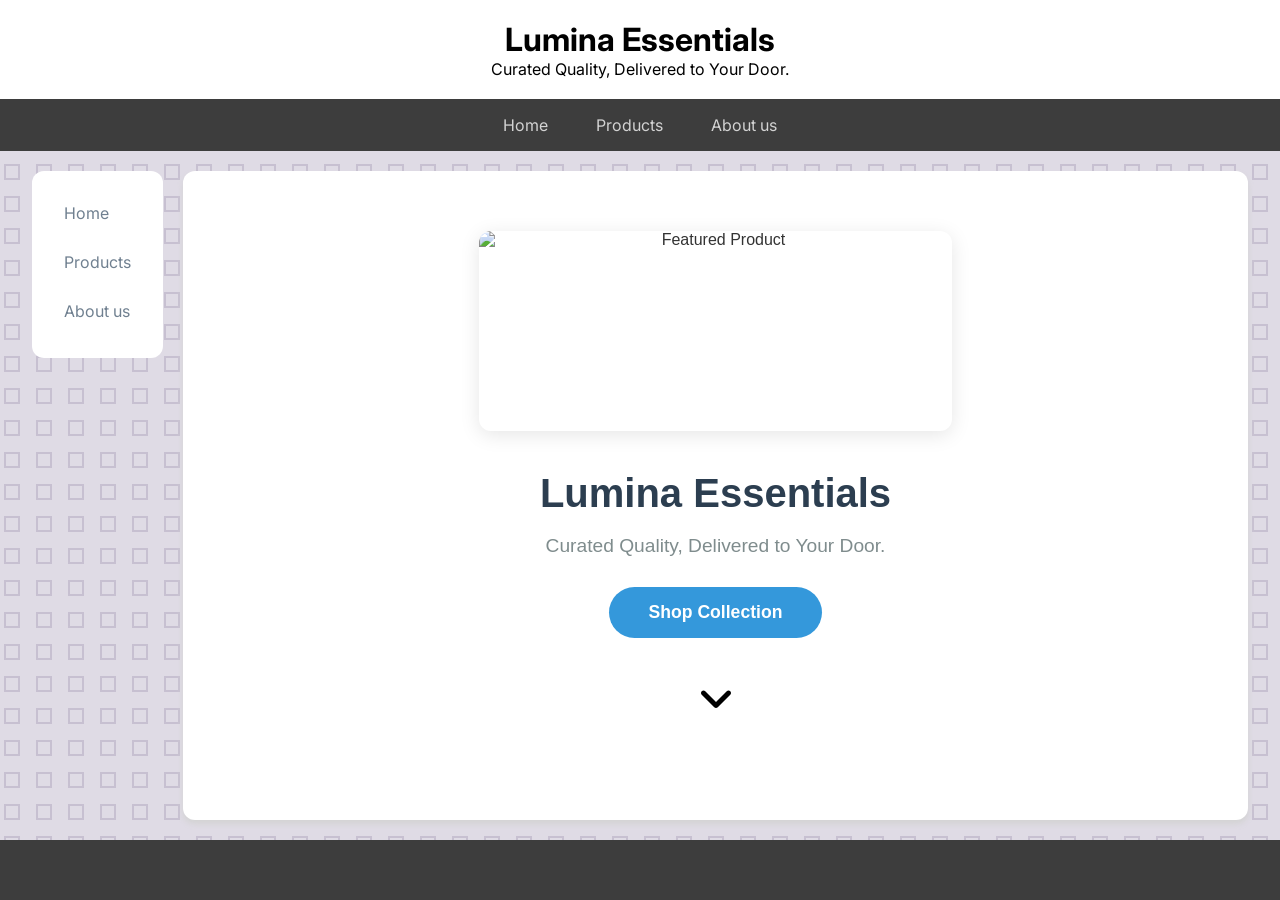
<file: index.html>
<!doctype html>
<html lang="en">
  <head>
    <meta charset="UTF-8" />
    <meta name="viewport" content="width=device-width, initial-scale=1.0">
    <title>Activity 5</title>
    <link rel="stylesheet" href="style.css">
    <style>
      iframe {
        width: 100%;
        height: 100%;
        border: none;
      }
    </style>
  </head>
  <body>
    <div class="header">
      <h1>Lumina Essentials</h1>
      <p>Curated Quality, Delivered to Your Door.</p>
    </div>

    <div class="nav">
      <a href="home_content.html" target="contentFrame">Home</a>
      <a href="Page2.html" target="contentFrame">Products</a>
      <a href="Page3.html" target="contentFrame">About us</a>
    </div>

    <div class="page">
      <div class="sidebar">
        <a href="home_content.html" target="contentFrame">Home</a>
        <a href="Page2.html" target="contentFrame">Products</a>
        <a href="Page3.html" target="contentFrame">About us</a>
      </div>
      
      <div class="main">
        <iframe name="contentFrame" src="home_content.html"></iframe>
      </div>
    </div>

    <div class="footer">
      </div>
  </body>
</html>
</file>
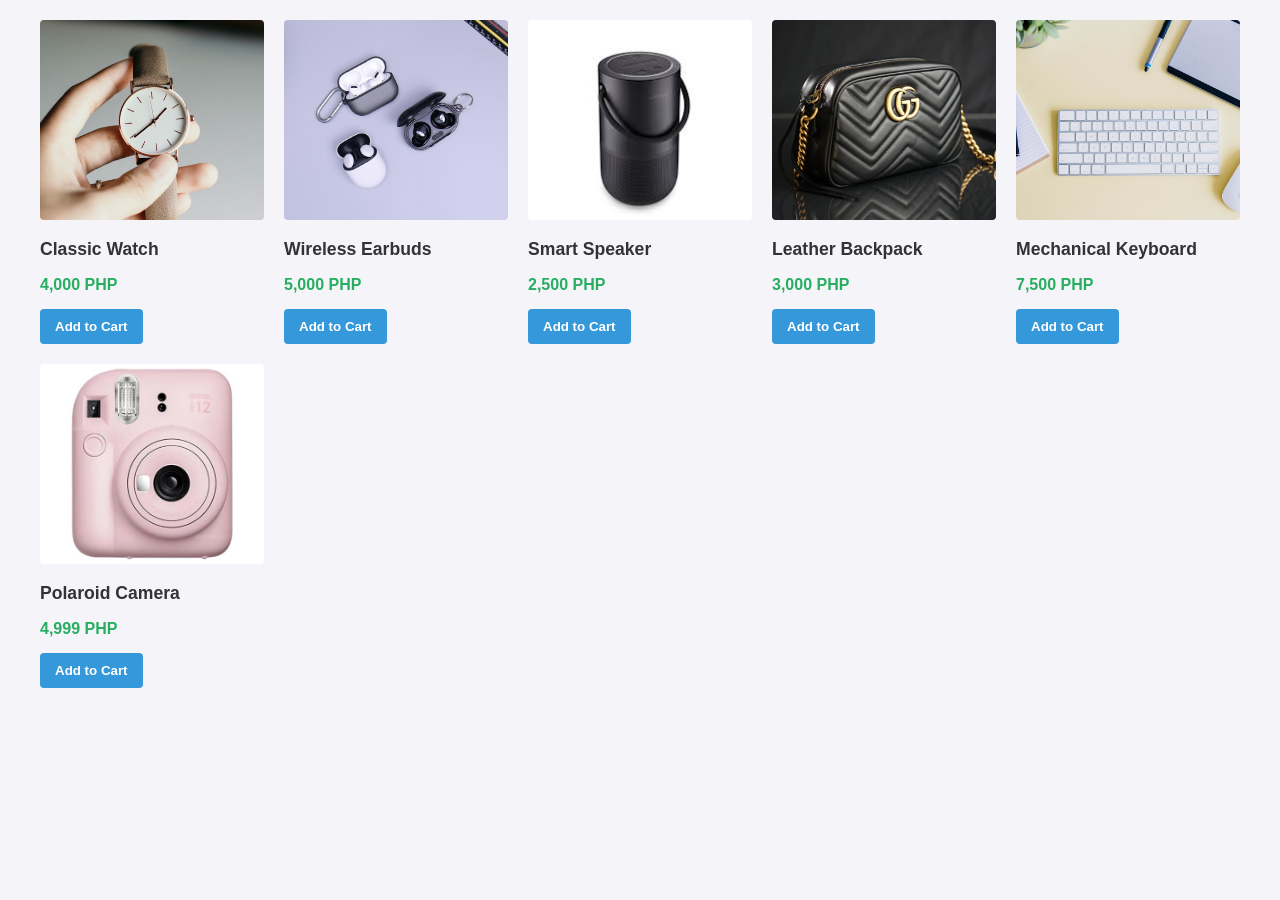
<file: Page2.html>
<!DOCTYPE html>
<html lang="en">
<head>
  <meta charset="UTF-8">
  <meta name="viewport" content="width=device-width, initial-scale=1.0">
  <title>Product Catalog</title>
  <style>
    body {
      font-family: Tahoma, Geneva, Verdana, sans-serif;
      margin: 0;
      padding: 20px;
      background-color: #f4f4f9;
    }

    .product-grid {
      display: grid;
      grid-template-columns: repeat(auto-fill, minmax(220px, 1fr));
      gap: 20px;
      max-width: 1200px;
      margin: 0 auto;
    }

    .product-card:hover {
      transform: translateY(-5px);
      box-shadow: 0 10px 20px rgba(0,0,0,0.1);
    }

    .product-card img {
      width: 100%;
      height: 200px;
      object-fit: cover;
      border-radius: 4px;
    }

    .product-card h3 {
      margin: 15px 0 5px;
      font-size: 1.1rem;
      color: #333;
    }

    .price {
      font-weight: bold;
      color: #27ae60;
      margin-bottom: 15px;
    }

    button {
      background-color: #3498db;
      color: white;
      border: none;
      padding: 10px 15px;
      border-radius: 4px;
      cursor: pointer;
      font-weight: 600;
    }

    button:hover {
      background-color: #2980b9;
    }
  </style>
</head>
<body>

  <div class="product-grid">
    <div class="product-card">
      <img src="images/photo-1524592094714-0f0654e20314.jpg" alt="Classic Watch">
      <h3>Classic Watch</h3>
      <p class="price">4,000 PHP</p>
      <button>Add to Cart</button>
    </div>

    <div class="product-card">
      <img src="images/photo-1590658268037-6bf12165a8df.jpg" alt="Wireless Earbuds">
      <h3>Wireless Earbuds</h3>
      <p class="price">5,000 PHP</p>
      <button>Add to Cart</button>
    </div>

    <div class="product-card">
      <img src="images/smartspeaker.jpg" alt="Smart Speaker">
      <h3>Smart Speaker</h3>
      <p class="price">2,500 PHP</p>
      <button>Add to Cart</button>
    </div>

    <div class="product-card">
      <img src="images/photo-1548036328-c9fa89d128fa.jpg" alt="Leather Backpack">
      <h3>Leather Backpack</h3>
      <p class="price">3,000 PHP</p>
      <button>Add to Cart</button>
    </div>

    <div class="product-card">
      <img src="images/photo-1511467687858-23d96c32e4ae.jpg" alt="Mechanical Keyboard">
      <h3>Mechanical Keyboard</h3>
      <p class="price">7,500 PHP</p>
      <button>Add to Cart</button>
    </div>

    <div class="product-card">
      <img src="images/187498_2025.jpg" alt="Polaroid Camera">
      <h3>Polaroid Camera</h3>
      <p class="price">4,999 PHP</p>
      <button>Add to Cart</button>
    </div>
  </div>

</body>
</html>
</file>
<file: style.css>
/* inter */
@import url('https://fonts.googleapis.com/css2?family=Inter:wght@300;400;600&display=swap'); 


* {
  margin: 0;
  padding: 0;
}

body {
  font-family: 'Inter', sans-serif;
  min-height: 100vh;
  display: flex;
  flex-direction: column;
  background-color: #DFDBE5;
  background-image: url("data:image/svg+xml,%3Csvg xmlns='http://www.w3.org/2000/svg' width='32' height='32' viewBox='0 0 32 32'%3E%3Cg fill-rule='evenodd'%3E%3Cg id='Artboard-5' fill='%239C92AC' fill-opacity='0.37' fill-rule='nonzero'%3E%3Cpath d='M6 18h12V6H6v12zM4 4h16v16H4V4z'/%3E%3C/g%3E%3C/g%3E%3C/svg%3E");
}

.header {
  padding: 20px;
  background: white;
  text-align: center;
}

.nav {
  background-color: rgb(61, 61, 61);
  display: flex;
  justify-content: center;
  padding: 0 1rem;
}

.nav a {
  text-decoration: none;
  color: lightgrey;
  padding: 1rem 1.5rem;
  font-size: 16px;
  transition: all 0.3s ease;
}

.page {
  flex-grow: 1;
  display: flex;
  margin: 20px auto;
  width: 95%;
  gap: 20px;
}

.sidebar {
  display: flex;
  flex-direction: column;
  background: white;
  border-radius: 12px;
  height: fit-content;
  padding: 20px;
}

.sidebar a {
  text-decoration: none;
  color: slategray;
  padding: 12px;
  border-radius: 8px;
  margin-bottom: 5px;
  transition: 0.2s;
}

.main {
  flex-grow: 1;
  background: white;
  padding: 40px;
  border-radius: 12px;
  box-shadow: 0 4px 6px lightgray;
  line-height: 1.6;
}

.footer {
  height: 60px;
  background: rgb(61, 61, 61);
  margin-top: auto; 
}

.footer p {
  color: white;
  padding: 20px;
  
}
</file>
